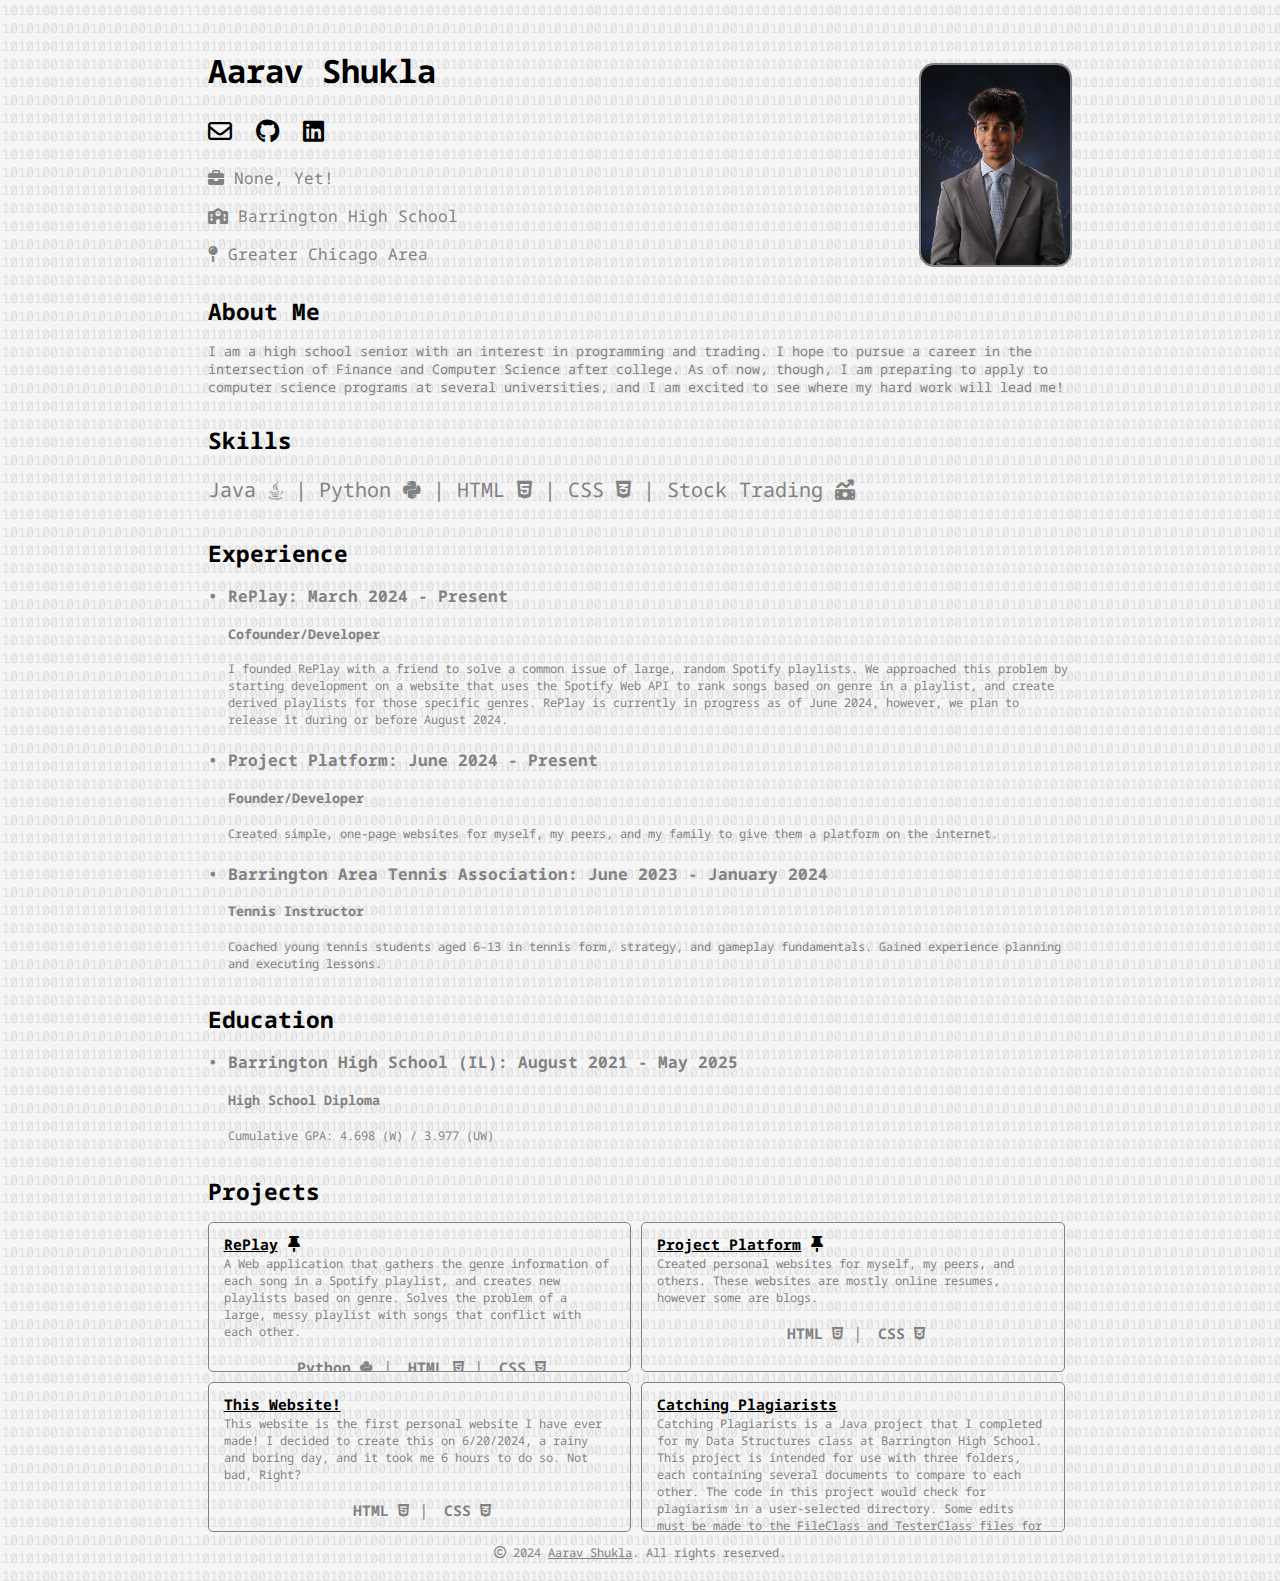
<file: AaravShukla/index.html>
<!DOCTYPE html>
<html lang="en">

<head>
    <meta charset="UTF-8">
    <meta name="viewport" content="width=device-width, initial-scale=1.0">
    <link rel="icon" href="sitelogo.png">
    <link rel="stylesheet" href="Aarav.css">
    <link rel="stylesheet" href="https://cdnjs.cloudflare.com/ajax/libs/font-awesome/6.5.2/css/all.min.css">
    <link rel="preconnect" href="https://fonts.googleapis.com">
    <link rel="preconnect" href="https://fonts.gstatic.com" crossorigin>
    <link href="https://fonts.googleapis.com/css2?family=Noto+Sans+Mono&display=swap" rel="stylesheet">
    <title>Aarav Shukla | Student</title>
</head>

<body>
    <div class="grid-container">
        <div class="empty-column"></div>
        <div class="container">

            <div class="header">
                <h1>Aarav Shukla</h1>
                <h2>
                    <a href="mailto:aarav_shukla@outlook.com"><i class="fa-regular fa-envelope"></i></a>
                    <a href="https://github.com/Aarav-Shukla"><i class="fa-brands fa-github"></i></a>
                    <a href="https://www.linkedin.com/in/aarav-shukla5307"><i class="fa-brands fa-linkedin"></i></a>
                </h2>
                <p><i class="fa-solid fa-briefcase"></i> None, Yet!</p>
                <p><i class="fa-solid fa-school"></i> Barrington High School</p>
                <p><i class="fa-solid fa-map-pin"></i> Greater Chicago Area</p>
                <img src="aarav.png" alt="Aarav Shukla">
            </div>

            <div class="about">
                <h1>About Me</h1>
                <p>
                    I am a high school senior with an interest in programming and trading. I hope to pursue a career in
                    the
                    intersection of Finance and Computer Science after college. As of now, though, I am preparing to
                    apply to computer science programs at several universities, and I am excited to see where my hard
                    work will lead me!
                </p>
            </div>

            <div class="skills">
                <h1>Skills</h1>
                <p>
                    <a href="https://www.java.com/en/">Java <i class="fa-brands fa-java"></i></a> |
                    <a href="https://www.python.org/">Python <i class="fa-brands fa-python"></i></a> |
                    <a href="https://www.learn-html.org/">HTML <i class="fa-brands fa-html5"></i></a> |
                    <a href="https://www.learn-html.org/">CSS <i class="fa-brands fa-css3-alt"></i></a> |
                    Stock Trading <i class="fa-solid fa-money-bill-trend-up"></i>
                </p>
            </div>

            <div class="experience">
                <h1>Experience</h1>
                <!-- RePlay -->
                <h3>• RePlay: March 2024 - Present</h3>
                <h4>Cofounder/Developer</h4>
                <p>
                    I founded RePlay with a friend to solve a common issue of large, random Spotify playlists.
                    We approached this problem by starting development on a website that uses the Spotify Web API
                    to rank songs based on genre in a playlist, and create derived playlists for those specific genres.
                    RePlay is currently in progress as of June 2024, however, we plan to release it during or before
                    August 2024.
                </p>
                <!-- Project Platform -->
                <h3>• Project Platform: June 2024 - Present</h3>
                <h4>Founder/Developer</h4>
                <p>
                    Created simple, one-page websites for myself, my peers, and my family to give them a platform on the
                    internet.
                </p>
                <!-- BATA -->
                <h3>• Barrington Area Tennis Association: June 2023 - January 2024</h3>
                <h4>Tennis Instructor</h4>
                <p>
                    Coached young tennis students aged 6-13 in tennis form, strategy, and gameplay fundamentals.
                    Gained experience planning and executing lessons.
                </p>
            </div>

            <div class="education">
                <h1>Education</h1>
                <!-- BHS -->
                <h3>• Barrington High School (IL): August 2021 - May 2025</h3>
                <h4>High School Diploma</h4>
                <p>Cumulative GPA: 4.698 (W) / 3.977 (UW)</p>
            </div>

            <div class="projects">
                <h1>Projects</h1>
                <div class="projects-grid">
                    <div class="temp">
                        <a href="https://www.linkedin.com/company/replay-fm/">RePlay</a> <i
                            class="fa-solid fa-thumbtack"></i>
                        <div class="txt">
                            A Web application that gathers the genre information of each song in a Spotify playlist, and
                            creates new playlists based on genre. Solves the problem of a large, messy playlist with
                            songs that conflict with each other.
                        </div>
                        <div class="x">
                            <p>
                                <a href="https://www.python.org/">Python <i class="fa-brands fa-python"></i></a> |
                                <a href="https://www.learn-html.org/">HTML <i class="fa-brands fa-html5"></i></a> |
                                <a href="https://www.learn-html.org/">CSS <i class="fa-brands fa-css3-alt"></i></a>
                            </p>
                        </div>
                    </div>

                    <div class="temp">
                        <a href="https://github.com/Aarav-Shukla/Project-Platform">Project Platform</a> <i
                            class="fa-solid fa-thumbtack"></i>
                        <div class="txt">
                            Created personal websites for myself, my peers, and others. These websites are mostly online
                            resumes, however some are blogs.
                        </div>
                        <div class="x">
                            <p>
                                <a href="https://www.learn-html.org/">HTML <i class="fa-brands fa-html5"></i></a> |
                                <a href="https://www.learn-html.org/">CSS <i class="fa-brands fa-css3-alt"></i></a>
                            </p>
                        </div>
                    </div>

                    <div class="temp">
                        <a href="https://github.com/Aarav-Shukla/aarav-shukla.github.io">This Website!</a>
                        <div class="txt">
                            This website is the first personal website I have ever made! I decided to create this on
                            6/20/2024, a rainy and boring day, and it took me 6 hours to do so. Not bad, Right?
                        </div>
                        <div class="x">
                            <p>
                                <a href="https://www.learn-html.org/">HTML <i class="fa-brands fa-html5"></i></a> |
                                <a href="https://www.learn-html.org/">CSS <i class="fa-brands fa-css3-alt"></i></a>
                            </p>
                        </div>
                    </div>

                    <div class="temp">
                        <a href="https://github.com/Aarav-Shukla/CatchingPlagiarists">Catching Plagiarists</a>
                        <div class="txt">
                            Catching Plagiarists is a Java project that I completed for my Data Structures class at
                            Barrington High School. This project is intended for use with three folders,
                            each containing several documents to compare to each other. The code in this project
                            would check for plagiarism in a user-selected directory. Some edits must be made to the
                            FileClass and TesterClass files for personal use.
                        </div>
                        <div class="x">
                            <p>
                                | <a href="https://www.java.com/en/">Java <i class="fa-brands fa-java"></i></a> |
                            </p>
                        </div>
                    </div>

                </div>
            </div>

            <div class="footer">
                <p><i class="fa-regular fa-copyright"></i> 2024 <a href="https://aarav-shukla.github.io/">Aarav
                        Shukla</a>. All rights reserved.</p>
            </div>

        </div>
        <div class="empty-column"></div>
    </div>

</body>

</html>
</file>
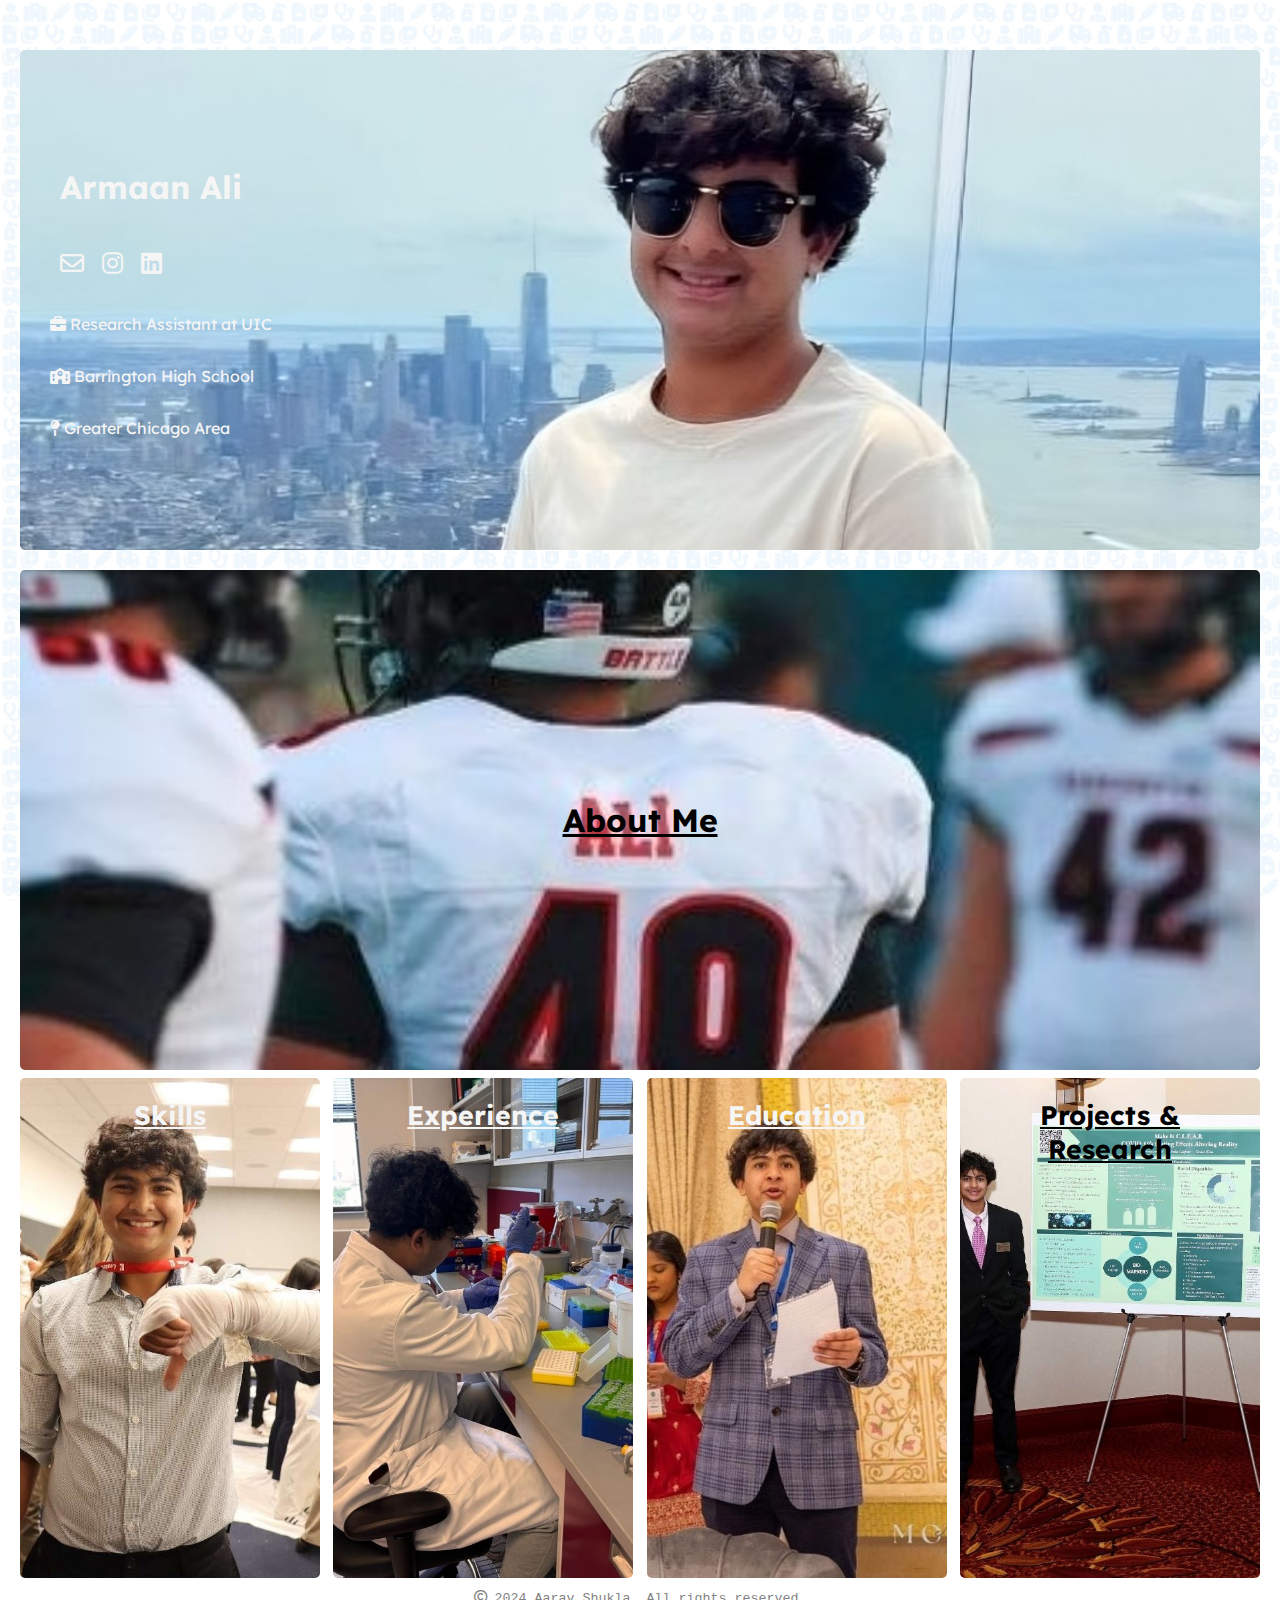
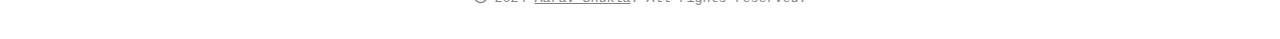
<file: ArmaanAli/index.html>
<!DOCTYPE html>
<html lang="en">
<head>
    <meta charset="UTF-8">
    <meta name="viewport" content="width=device-width, initial-scale=1.0">
    <link rel="icon" href="sitelogo.png">
    <link rel="stylesheet" href="Armaan.css">
    <link href="https://fonts.googleapis.com/css2?family=Lexend&display=swap" rel="stylesheet">
    <link href="https://cdnjs.cloudflare.com/ajax/libs/font-awesome/6.5.2/css/all.min.css" rel="stylesheet">
    <title>Armaan Ali | Student</title>
</head>
<body>
    <div class="grid-container">
        <div class="container">

            <div class="header">
                <h1><a href="index.html">Armaan Ali</a></h1>
                <h2>
                    <a href="mailto:armaanpcs64@gmail.com"><i class="fa-regular fa-envelope"></i></a>
                    <a href="https://www.instagram.com/armaanalit/"><i class="fa-brands fa-instagram"></i></a>
                    <a href="https://www.linkedin.com/in/armaanalit/"><i class="fa-brands fa-linkedin"></i></a>
                </h2>
                <p><i class="fa-solid fa-briefcase"></i> Research Assistant at UIC</p>
                <p><i class="fa-solid fa-school"></i> Barrington High School</p>
                <p><i class="fa-solid fa-map-pin"></i> Greater Chicago Area</p>
            </div>

            <div class="boxes">
                <div class="abtbox">
                        <a href="about.html "><h1>About Me</h1></a>
                </div>
                <div class="skibox">
                    <div class="y">
                        <a href="skills.html">Skills</a>
                    </div>
                </div>
                <div class="expbox">
                    <div class="y">
                        <a href="experience.html">Experience</a>
                    </div>
                </div>
                <div class="edubox">
                    <div class="y">
                        <a href="education.html">Education</a>
                    </div>
                </div>
                <div class="prjbox">
                    <div class="y">
                        <a href="projects.html">Projects & Research</a>
                    </div>
                </div>
            </div>

            <div class="footer">
                <p><i class="fa-regular fa-copyright"></i> 2024 <a href="https://aarav-shukla.github.io/">Aarav Shukla</a>. All rights reserved.</p>
            </div>

        </div>
    </div>
</body>
</html>
</file>
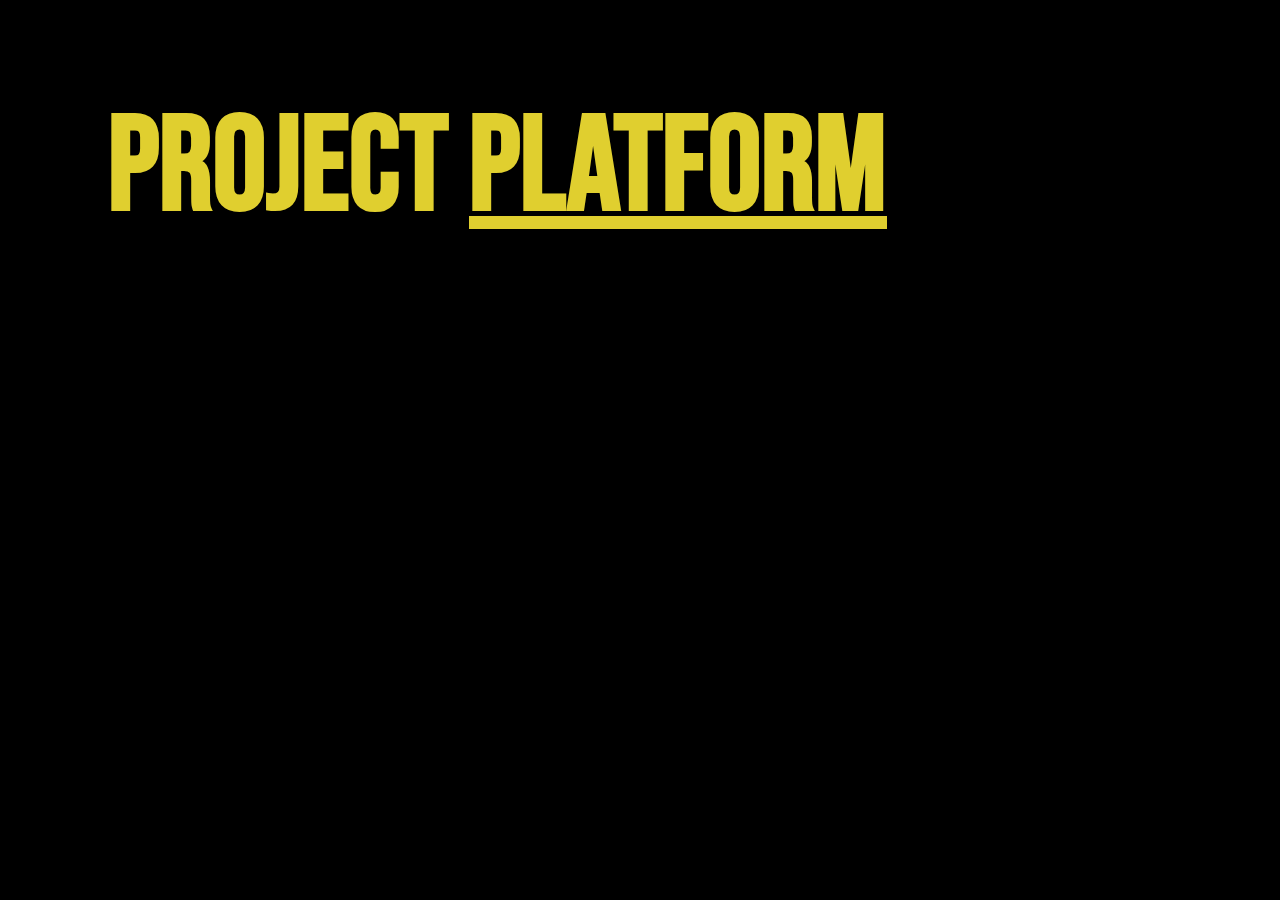
<file: ProjectPlatform/index.html>
<!DOCTYPE html>
<html lang="en">

<head>
    <meta charset="UTF-8">
    <meta name="viewport" content="width=device-width, initial-scale=1.0">
    <link rel="icon" href="sitelogo.jpeg">
    <link rel="stylesheet" href="index.css">
    <link rel="preconnect" href="https://fonts.googleapis.com">
    <link rel="preconnect" href="https://fonts.gstatic.com" crossorigin>
    <link href="https://fonts.googleapis.com/css2?family=Bebas+Neue&display=swap" rel="stylesheet">
    <title>Document</title>
</head>

<body>
    <h1>Project <span style="text-decoration: underline">Platform</span></h1>
</body>

</html>
</file>
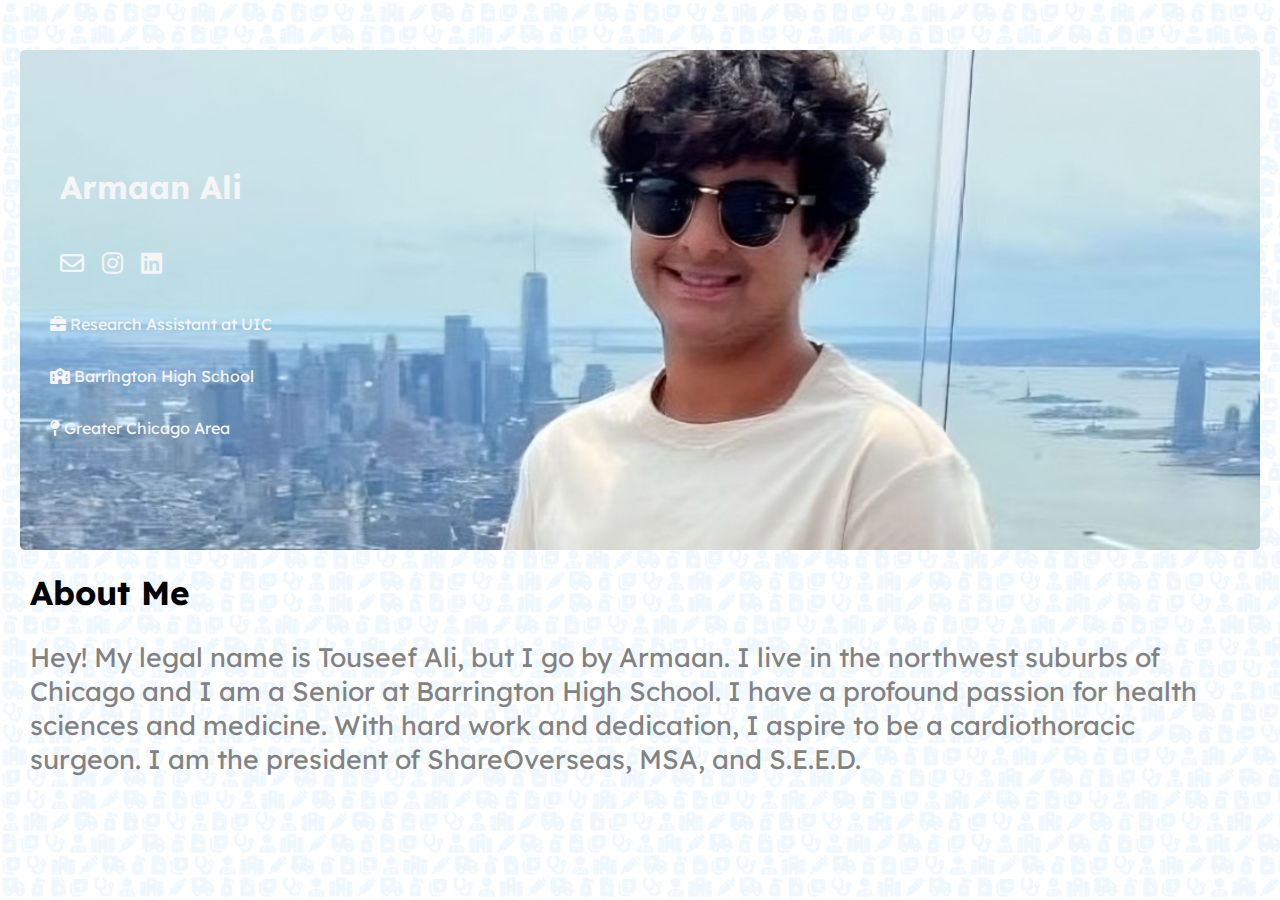
<file: ArmaanAli/about.html>
<!DOCTYPE html>
<html lang="en">

<head>
    <meta charset="UTF-8">
    <meta name="viewport" content="width=device-width, initial-scale=1.0">
    <link rel="icon" href="sitelogo.png">
    <link rel="stylesheet" href="Armaan.css">
    <link rel="preconnect" href="https://fonts.googleapis.com">
    <link rel="preconnect" href="https://fonts.gstatic.com" crossorigin>
    <link href="https://fonts.googleapis.com/css2?family=Lexend&display=swap" rel="stylesheet">
    <link rel="preconnect" href="https://fonts.googleapis.com">
    <link rel="preconnect" href="https://fonts.gstatic.com" crossorigin>
    <link href="https://fonts.googleapis.com/css2?family=Noto+Sans+Mono&display=swap" rel="stylesheet">
    <link rel="stylesheet" href="https://cdnjs.cloudflare.com/ajax/libs/font-awesome/6.5.2/css/all.min.css">
    <title>Armaan Ali | About</title>
</head>

<body>
    <div class="grid-container">
        <div class="empty-column"></div>
        <div class="container">

            <div class="header">
                <h1><a href="index.html">Armaan Ali</a></h1>
                <h2>
                    <a href="mailto:armaanpcs64@gmail.com"><i class="fa-regular fa-envelope"></i></a>
                    <a href="https://www.instagram.com/armaanalit/"><i class="fa-brands fa-instagram"></i></a>
                    <a href="https://www.linkedin.com/in/armaanalit/"><i class="fa-brands fa-linkedin"></i></a>
                </h2>
                <p><i class="fa-solid fa-briefcase"></i> Research Assistant at UIC</p>
                <p><i class="fa-solid fa-school"></i> Barrington High School</p>
                <p><i class="fa-solid fa-map-pin"></i> Greater Chicago Area</p>
            </div>

            <div class="about">
                <h1>About Me</h1>
                <p>
                    Hey! My legal name is Touseef Ali, but I go by Armaan. I live in the northwest suburbs of Chicago
                    and I am a Senior at Barrington High School. I have a profound passion for health sciences and
                    medicine. With hard work and dedication, I aspire to be a cardiothoracic surgeon. I am the president
                    of ShareOverseas, MSA, and S.E.E.D.
                </p>
            </div>

        </div>

        <div class="empty-column"></div>
    </div>
</body>

</html>
</file>
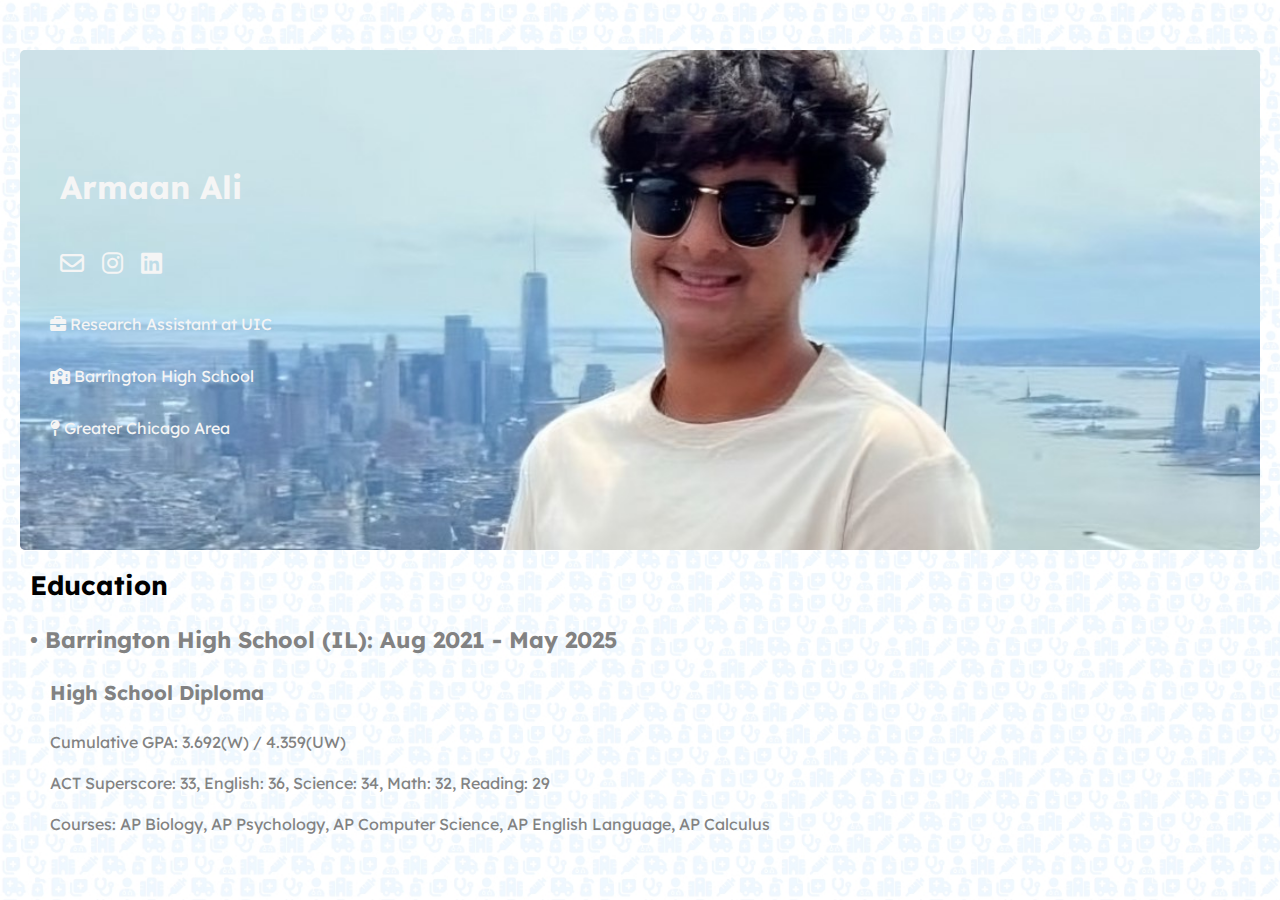
<file: ArmaanAli/education.html>
<!DOCTYPE html>
<html lang="en">

<head>
    <meta charset="UTF-8">
    <meta name="viewport" content="width=device-width, initial-scale=1.0">
    <link rel="icon" href="sitelogo.png">
    <link rel="stylesheet" href="Armaan.css">
    <link rel="preconnect" href="https://fonts.googleapis.com">
    <link rel="preconnect" href="https://fonts.gstatic.com" crossorigin>
    <link href="https://fonts.googleapis.com/css2?family=Lexend&display=swap" rel="stylesheet">
    <link rel="preconnect" href="https://fonts.googleapis.com">
    <link rel="preconnect" href="https://fonts.gstatic.com" crossorigin>
    <link href="https://fonts.googleapis.com/css2?family=Noto+Sans+Mono&display=swap" rel="stylesheet">
    <link rel="stylesheet" href="https://cdnjs.cloudflare.com/ajax/libs/font-awesome/6.5.2/css/all.min.css">
    <title>Armaan Ali | Education</title>
</head>

<body>
    <div class="grid-container">
        <div class="empty-column"></div>
        <div class="container">
            <div class="header">
                <h1><a href="index.html">Armaan Ali</a></h1>
                <h2>
                    <a href="mailto:armaanpcs64@gmail.com"><i class="fa-regular fa-envelope"></i></a>
                    <a href="https://www.instagram.com/armaanalit/"><i class="fa-brands fa-instagram"></i></a>
                    <a href="https://www.linkedin.com/in/armaanalit/"><i class="fa-brands fa-linkedin"></i></a>
                </h2>
                <p><i class="fa-solid fa-briefcase"></i> Research Assistant at UIC</p>
                <p><i class="fa-solid fa-school"></i> Barrington High School</p>
                <p><i class="fa-solid fa-map-pin"></i> Greater Chicago Area</p>
            </div>

            <div class="education">
                <h1>Education</h1>
                <!-- BHS -->
                <h3>• Barrington High School (IL): Aug 2021 - May 2025</h3>
                <h4>High School Diploma</h4>
                <p>Cumulative GPA: 3.692(W) / 4.359(UW)</p>
                <p>ACT Superscore: 33, English: 36, Science: 34, Math: 32, Reading: 29</p>
                <p>Courses: AP Biology, AP Psychology, AP Computer Science, AP English Language, AP Calculus</p>
            </div>
            
        </div>
        <div class="empty-column"></div>
    </div>
</body>

</html>
</file>
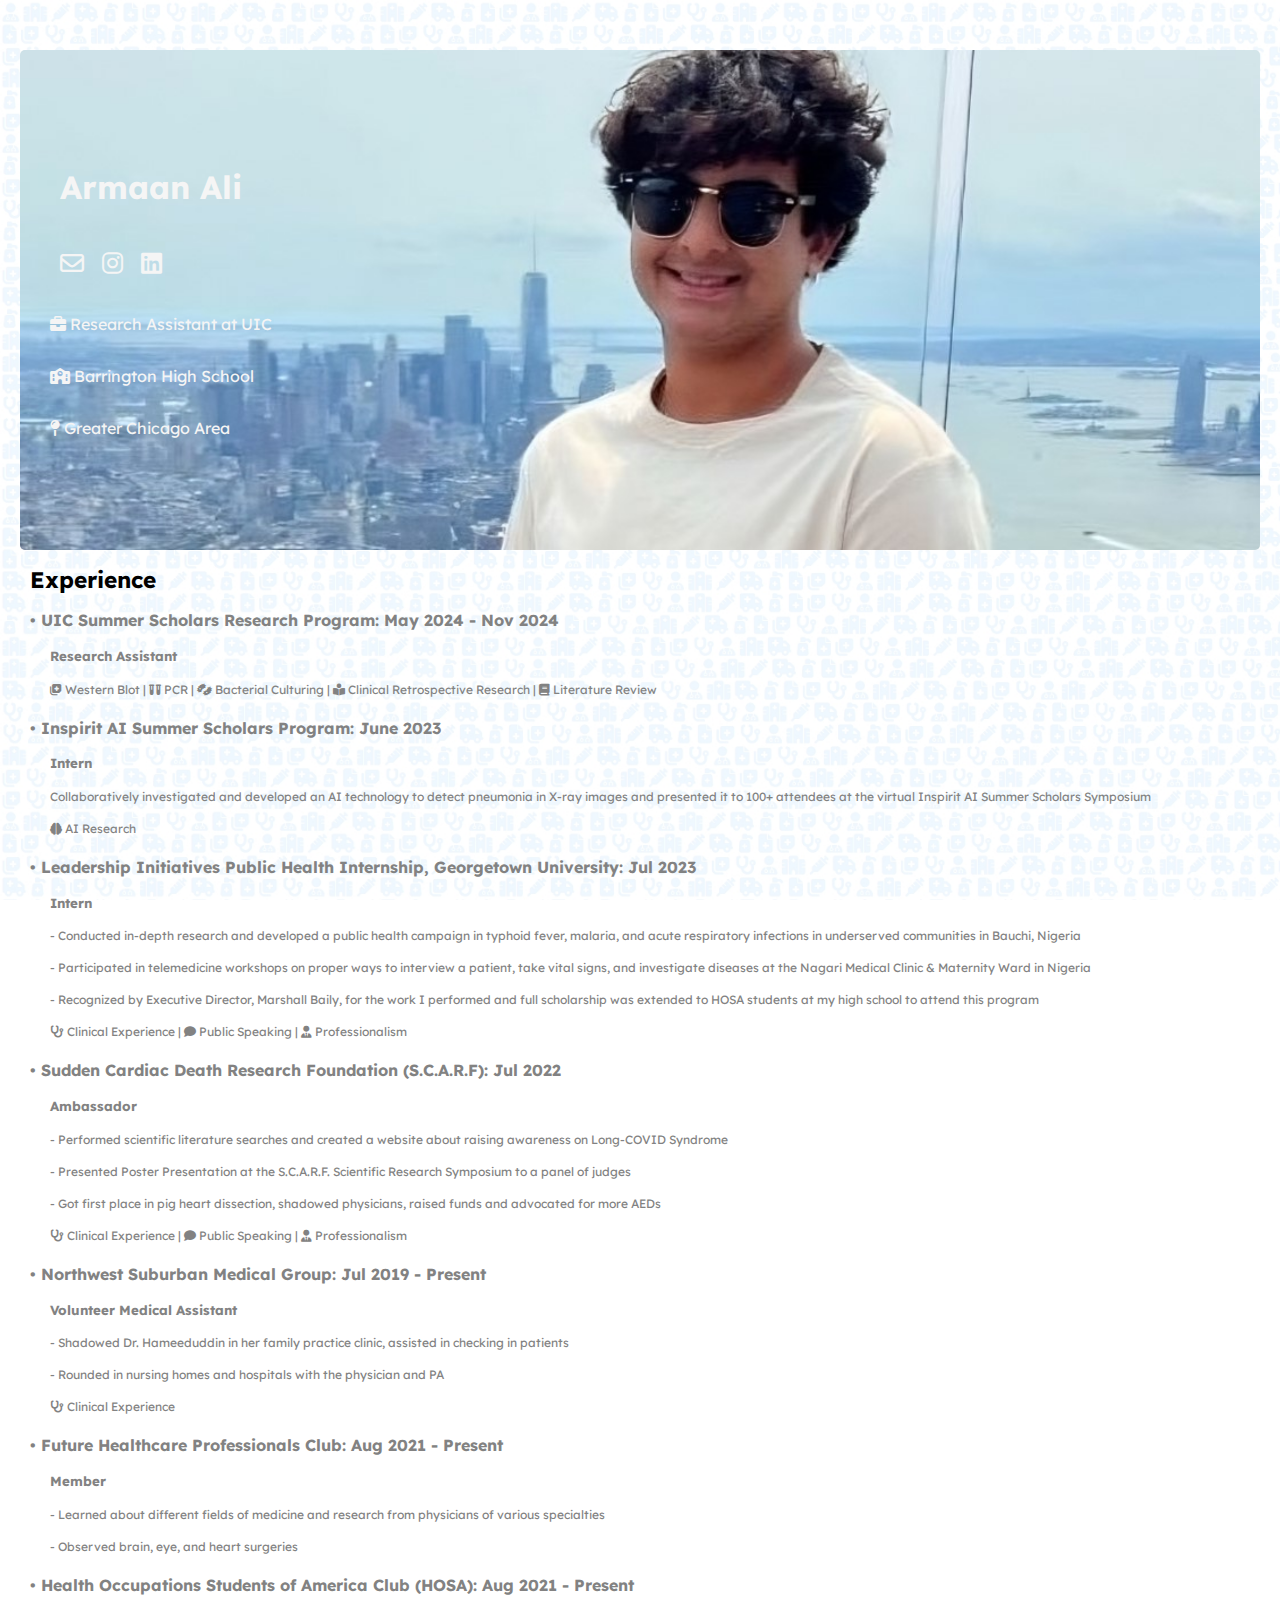
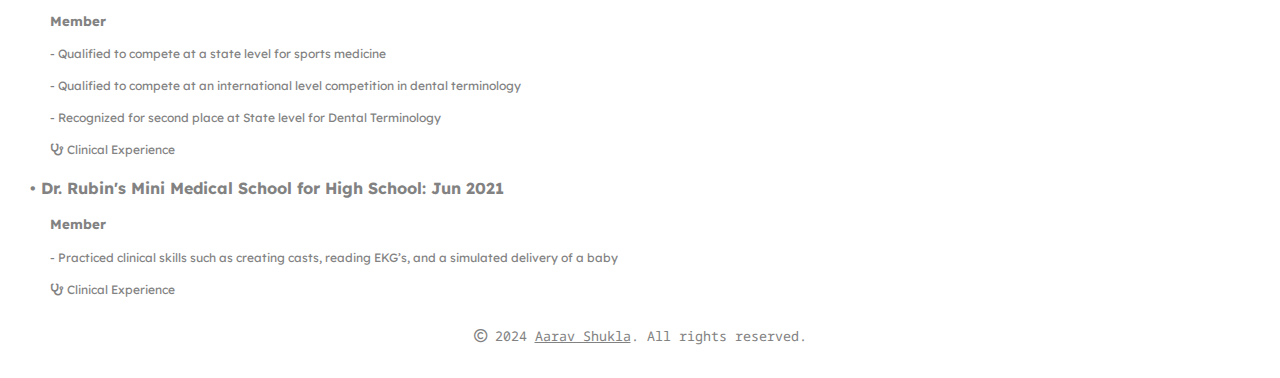
<file: ArmaanAli/experience.html>
<!DOCTYPE html>
<html lang="en">

<head>
    <meta charset="UTF-8">
    <meta name="viewport" content="width=device-width, initial-scale=1.0">
    <link rel="icon" href="sitelogo.png">
    <link rel="stylesheet" href="Armaan.css">
    <link rel="preconnect" href="https://fonts.googleapis.com">
    <link rel="preconnect" href="https://fonts.gstatic.com" crossorigin>
    <link href="https://fonts.googleapis.com/css2?family=Lexend&display=swap" rel="stylesheet">
    <link rel="preconnect" href="https://fonts.googleapis.com">
    <link rel="preconnect" href="https://fonts.gstatic.com" crossorigin>
    <link href="https://fonts.googleapis.com/css2?family=Noto+Sans+Mono&display=swap" rel="stylesheet">
    <link rel="stylesheet" href="https://cdnjs.cloudflare.com/ajax/libs/font-awesome/6.5.2/css/all.min.css">
    <title>Armaan Ali | Experience</title>
</head>

<body>
    <div class="grid-container">
        <div class="empty-column"></div>
        <div class="container">

            <div class="header">
                <h1><a href="index.html">Armaan Ali</a></h1>
                <h2>
                    <a href="mailto:armaanpcs64@gmail.com"><i class="fa-regular fa-envelope"></i></a>
                    <a href="https://www.instagram.com/armaanalit/"><i class="fa-brands fa-instagram"></i></a>
                    <a href="https://www.linkedin.com/in/armaanalit/"><i class="fa-brands fa-linkedin"></i></a>
                </h2>
                <p><i class="fa-solid fa-briefcase"></i> Research Assistant at UIC</p>
                <p><i class="fa-solid fa-school"></i> Barrington High School</p>
                <p><i class="fa-solid fa-map-pin"></i> Greater Chicago Area</p>
            </div>

            <div class="experience">
                <h1>Experience</h1>

                <h3>• UIC Summer Scholars Research Program: May 2024 - Nov 2024</h3>
                <h4>Research Assistant</h4>
                <p>
                    <i class="fa-solid fa-notes-medical"></i> Western Blot |
                    <i class="fa-solid fa-vials"></i> PCR |
                    <i class="fa-solid fa-bacteria"></i> Bacterial Culturing |
                    <i class="fa-solid fa-book-open-reader"></i> Clinical Retrospective Research |
                    <i class="fa-solid fa-book"></i> Literature Review
                </p>

                <h3>• Inspirit AI Summer Scholars Program: June 2023</h3>
                <h4>Intern</h4>
                <p>
                    Collaboratively investigated and developed an AI technology to detect pneumonia in X-ray images and
                    presented
                    it to 100+ attendees at the virtual Inspirit AI Summer Scholars Symposium
                </p>
                <p>
                    <i class="fa-solid fa-brain"></i> AI Research
                </p>

                <h3>• Leadership Initiatives Public Health Internship, Georgetown University: Jul 2023</h3>
                <h4>Intern</h4>
                <p>
                    - Conducted in-depth research and developed a public health campaign in typhoid fever, malaria, and
                    acute
                    respiratory infections in underserved communities in Bauchi, Nigeria
                </p>
                <p>
                    - Participated in telemedicine workshops on proper ways to interview a patient, take vital signs,
                    and
                    investigate
                    diseases at the Nagari Medical Clinic & Maternity Ward in Nigeria
                </p>
                <p>
                    - Recognized by Executive Director, Marshall Baily, for the work I performed and full scholarship
                    was extended to
                    HOSA students at my high school to attend this program
                </p>
                <p>
                    <i class="fa-solid fa-stethoscope"></i> Clinical Experience |
                    <i class="fa-solid fa-comment"></i> Public Speaking |
                    <i class="fa-solid fa-user-tie"></i> Professionalism
                </p>

                <h3>• Sudden Cardiac Death Research Foundation (S.C.A.R.F): Jul 2022</h3>
                <h4>Ambassador</h4>
                <p>
                    - Performed scientific literature searches and created a website about raising awareness on
                    Long-COVID Syndrome
                </p>
                <p>
                    - Presented Poster Presentation at the S.C.A.R.F. Scientific Research Symposium to a panel of judges
                </p>
                <p>
                    - Got first place in pig heart dissection, shadowed physicians, raised funds and advocated for more
                    AEDs
                </p>
                <p>
                    <i class="fa-solid fa-stethoscope"></i> Clinical Experience |
                    <i class="fa-solid fa-comment"></i> Public Speaking |
                    <i class="fa-solid fa-user-tie"></i> Professionalism
                </p>

                <h3>• Northwest Suburban Medical Group: Jul 2019 - Present</h3>
                <h4>Volunteer Medical Assistant</h4>
                <p>
                    - Shadowed Dr. Hameeduddin in her family practice clinic, assisted in checking in patients
                </p>
                <p>
                    - Rounded in nursing homes and hospitals with the physician and PA
                </p>
                <p>
                    <i class="fa-solid fa-stethoscope"></i> Clinical Experience
                </p>

                <h3>• Future Healthcare Professionals Club: Aug 2021 - Present</h3>
                <h4>Member</h4>
                <p>
                    - Learned about different fields of medicine and research from physicians of various specialties
                </p>
                <p>
                    - Observed brain, eye, and heart surgeries
                </p>

                <h3>• Health Occupations Students of America Club (HOSA): Aug 2021 - Present</h3>
                <h4>Member</h4>
                <p>
                    - Qualified to compete at a state level for sports medicine
                </p>
                <p>
                    - Qualified to compete at an international level competition in dental terminology
                </p>
                <p>
                    - Recognized for second place at State level for Dental Terminology
                </p>
                <p>
                    <i class="fa-solid fa-stethoscope"></i> Clinical Experience
                </p>

                <h3>• Dr. Rubin's Mini Medical School for High School: Jun 2021</h3>
                <h4>Member</h4>
                <p>
                    - Practiced clinical skills such as creating casts, reading EKG’s, and a simulated delivery of a
                    baby
                </p>
                <p>
                    <i class="fa-solid fa-stethoscope"></i> Clinical Experience
                </p>
            </div>

            <div class="footer">
                <p><i class="fa-regular fa-copyright"></i> 2024 <a href="https://aarav-shukla.github.io/">Aarav
                        Shukla</a>. All rights reserved.</p>
            </div>

        </div>

        <div class="empty-column"></div>
    </div>
</body>

</html>
</file>
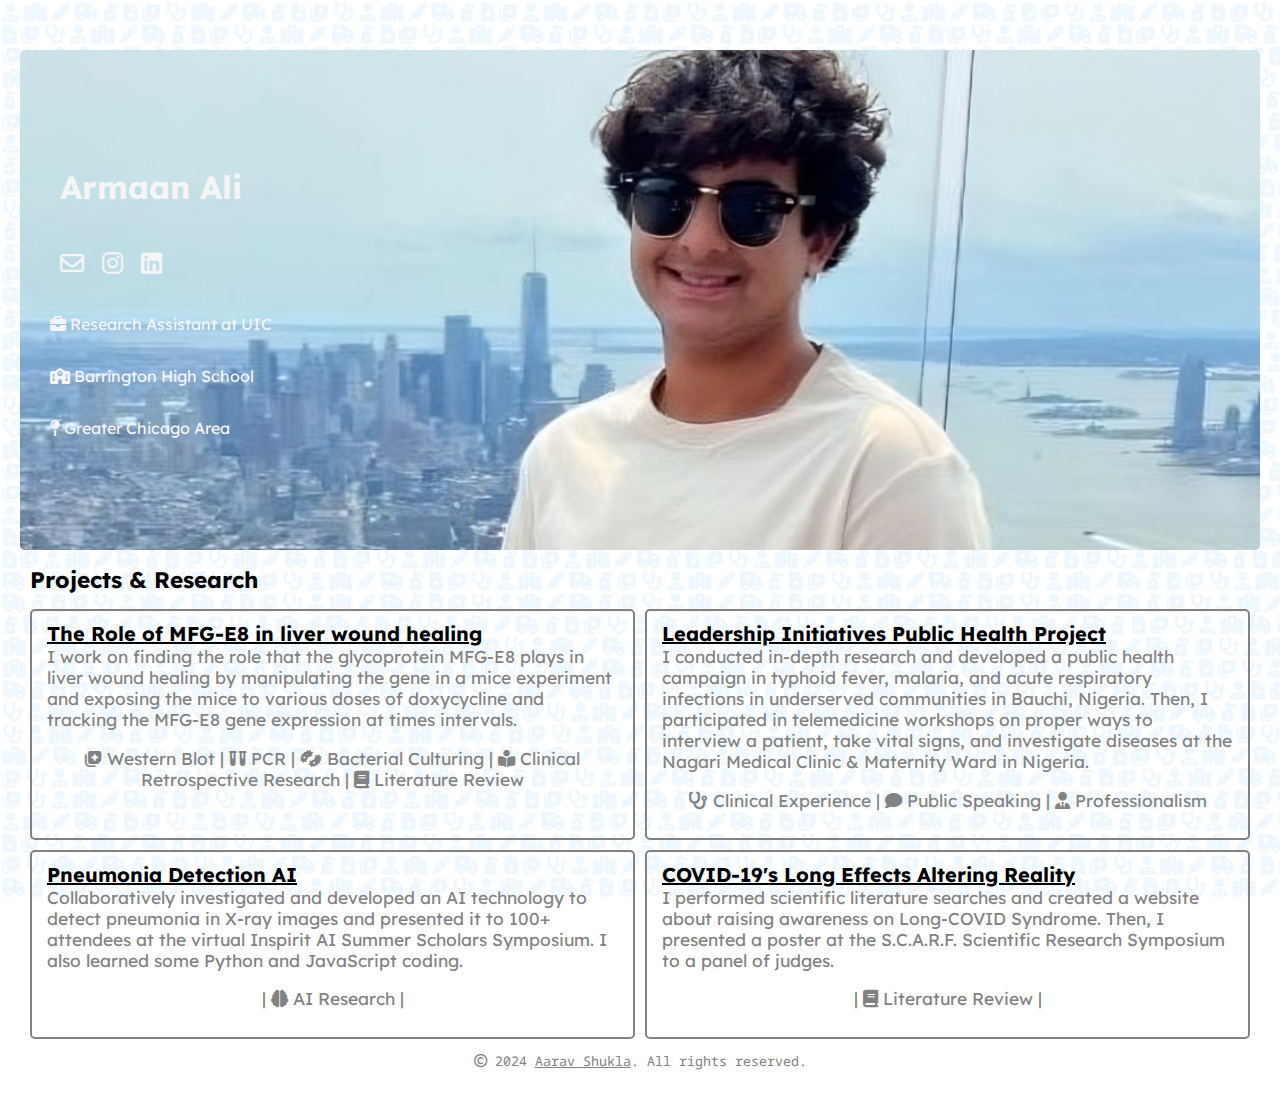
<file: ArmaanAli/projects.html>
<!DOCTYPE html>
<html lang="en">

<head>
    <meta charset="UTF-8">
    <meta name="viewport" content="width=device-width, initial-scale=1.0">
    <link rel="icon" href="sitelogo.png">
    <link rel="stylesheet" href="Armaan.css">
    <link rel="preconnect" href="https://fonts.googleapis.com">
    <link rel="preconnect" href="https://fonts.gstatic.com" crossorigin>
    <link href="https://fonts.googleapis.com/css2?family=Lexend&display=swap" rel="stylesheet">
    <link rel="preconnect" href="https://fonts.googleapis.com">
    <link rel="preconnect" href="https://fonts.gstatic.com" crossorigin>
    <link href="https://fonts.googleapis.com/css2?family=Noto+Sans+Mono&display=swap" rel="stylesheet">
    <link rel="stylesheet" href="https://cdnjs.cloudflare.com/ajax/libs/font-awesome/6.5.2/css/all.min.css">
    <title>Armaan Ali | Projects</title>
</head>

<body>
    <div class="grid-container">
        <div class="empty-column"></div>
        <div class="container">

            <div class="header">
                <h1><a href="index.html">Armaan Ali</a></h1>
                <h2>
                    <a href="mailto:armaanpcs64@gmail.com"><i class="fa-regular fa-envelope"></i></a>
                    <a href="https://www.instagram.com/armaanalit/"><i class="fa-brands fa-instagram"></i></a>
                    <a href="https://www.linkedin.com/in/armaanalit/"><i class="fa-brands fa-linkedin"></i></a>
                </h2>
                <p><i class="fa-solid fa-briefcase"></i> Research Assistant at UIC</p>
                <p><i class="fa-solid fa-school"></i> Barrington High School</p>
                <p><i class="fa-solid fa-map-pin"></i> Greater Chicago Area</p>
            </div>

            <div class="projects">
                <h1>Projects & Research</h1>
                <div class="projects-grid">
                    
                    <div class="temp">
                        <a href="#">The Role of MFG-E8 in liver wound healing</a>
                        <div class="txt">
                            I work on finding the role that the glycoprotein MFG-E8 plays in liver wound healing by
                            manipulating the gene in a mice experiment and exposing the mice to various doses of
                            doxycycline and tracking the MFG-E8 gene expression at times intervals.
                        </div>
                        <div class="x">
                            <p>
                                <i class="fa-solid fa-notes-medical"></i> Western Blot |
                                <i class="fa-solid fa-vials"></i> PCR |
                                <i class="fa-solid fa-bacteria"></i> Bacterial Culturing |
                                <i class="fa-solid fa-book-open-reader"></i> Clinical Retrospective Research |
                                <i class="fa-solid fa-book"></i> Literature Review
                            </p>
                        </div>
                    </div>

                    <div class="temp">
                        <a href="https://lichangesummer.org/2023/medtali/">Leadership Initiatives Public Health
                            Project</a>
                        <div class="txt">
                            I conducted in-depth research and developed a public health campaign in typhoid fever,
                            malaria, and acute
                            respiratory infections in underserved communities in Bauchi, Nigeria. Then, I participated
                            in telemedicine workshops on proper ways to interview a patient, take vital signs, and
                            investigate
                            diseases at the Nagari Medical Clinic & Maternity Ward in Nigeria.
                        </div>
                        <div class="x">
                            <p>
                                <i class="fa-solid fa-stethoscope"></i> Clinical Experience |
                    <i class="fa-solid fa-comment"></i> Public Speaking |
                    <i class="fa-solid fa-user-tie"></i> Professionalism
                            </p>
                        </div>
                    </div>

                    <div class="temp">
                        <a
                            href="https://docs.google.com/presentation/d/1wIpwGhUvGQPWA5UynWDxo4PgruG_0Sk90LTEmDT4cHI/mobilepresent?slide=id.p">Pneumonia
                            Detection AI</a>
                        <div class="txt">
                            Collaboratively investigated and developed an AI technology to detect pneumonia in X-ray
                            images and presented
                            it to 100+ attendees at the virtual Inspirit AI Summer Scholars Symposium. I also learned
                            some Python and JavaScript coding.
                        </div>
                        <div class="x">
                            <p>
                                | <i class="fa-solid fa-brain"></i> AI Research |
                            </p>
                        </div>
                    </div>

                    <div class="temp">
                        <a href="https://www.scarfnow.org/2022symposium/make-it-clear">COVID-19's Long Effects Altering
                            Reality</a>
                        <div class="txt">
                            I performed scientific literature searches and created a website about raising awareness on
                            Long-COVID Syndrome. Then, I presented a poster at the S.C.A.R.F. Scientific Research
                            Symposium to a panel of judges.
                        </div>
                        <div class="x">
                            <p>
                                | <i class="fa-solid fa-book"></i> Literature Review |
                            </p>
                        </div>
                    </div>

                </div>
            </div>

            <div class="footer">
                <p><i class="fa-regular fa-copyright"></i> 2024 <a href="https://aarav-shukla.github.io/">Aarav
                        Shukla</a>. All rights reserved.</p>
            </div>

        </div>

        <div class="empty-column"></div>
    </div>
</body>

</html>
</file>
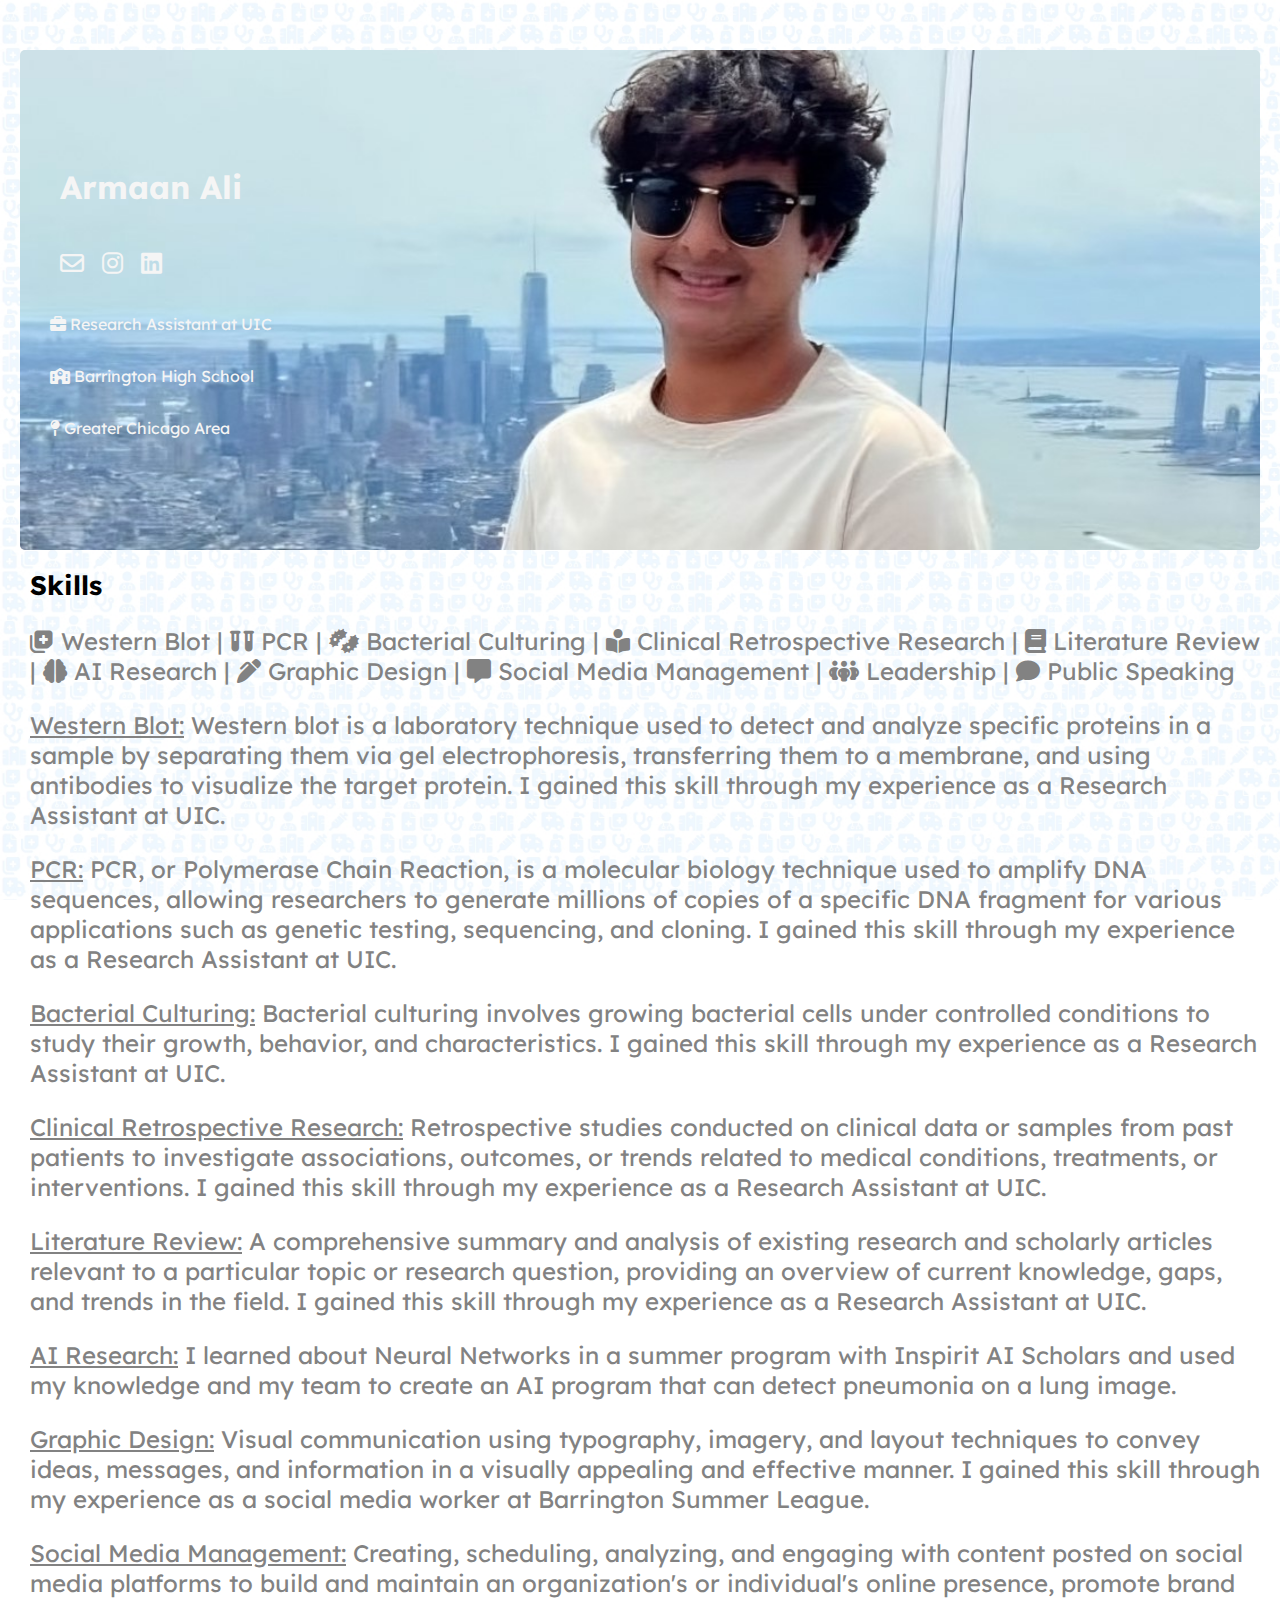
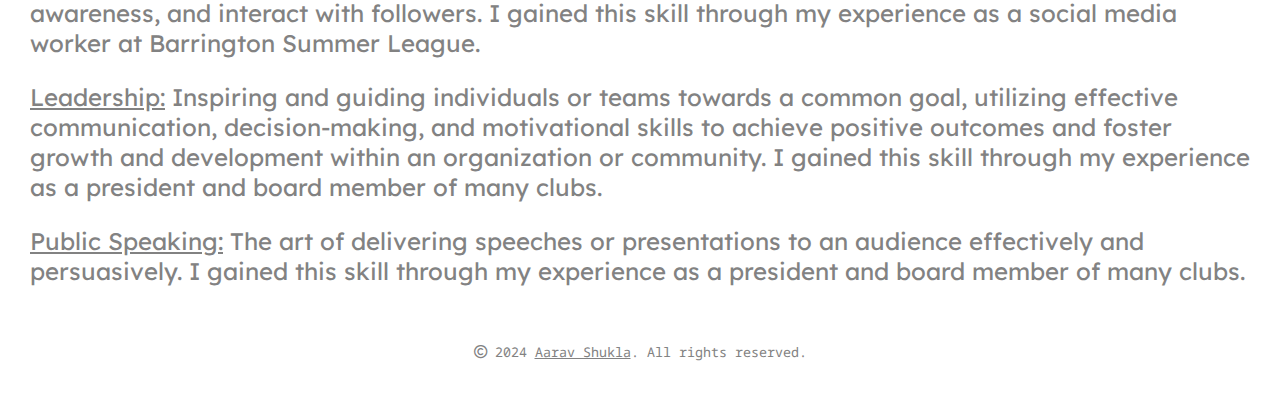
<file: ArmaanAli/skills.html>
<!DOCTYPE html>
<html lang="en">

<head>
    <meta charset="UTF-8">
    <meta name="viewport" content="width=device-width, initial-scale=1.0">
    <link rel="icon" href="sitelogo.png">
    <link rel="stylesheet" href="Armaan.css">
    <link rel="preconnect" href="https://fonts.googleapis.com">
    <link rel="preconnect" href="https://fonts.gstatic.com" crossorigin>
    <link href="https://fonts.googleapis.com/css2?family=Lexend&display=swap" rel="stylesheet">
    <link rel="preconnect" href="https://fonts.googleapis.com">
    <link rel="preconnect" href="https://fonts.gstatic.com" crossorigin>
    <link href="https://fonts.googleapis.com/css2?family=Noto+Sans+Mono&display=swap" rel="stylesheet">
    <link rel="stylesheet" href="https://cdnjs.cloudflare.com/ajax/libs/font-awesome/6.5.2/css/all.min.css">
    <title>Armaan Ali | Skills</title>
</head>

<body>
    <div class="grid-container">
        <div class="empty-column"></div>
        <div class="container">

            <div class="header">
                <h1><a href="index.html">Armaan Ali</a></h1>
                <h2>
                    <a href="mailto:armaanpcs64@gmail.com"><i class="fa-regular fa-envelope"></i></a>
                    <a href="https://www.instagram.com/armaanalit/"><i class="fa-brands fa-instagram"></i></a>
                    <a href="https://www.linkedin.com/in/armaanalit/"><i class="fa-brands fa-linkedin"></i></a>
                </h2>
                <p><i class="fa-solid fa-briefcase"></i> Research Assistant at UIC</p>
                <p><i class="fa-solid fa-school"></i> Barrington High School</p>
                <p><i class="fa-solid fa-map-pin"></i> Greater Chicago Area</p>
            </div>

            <div class="skills">
                <h1>Skills</h1>
                <p>
                    <i class="fa-solid fa-notes-medical"></i> Western Blot |
                    <i class="fa-solid fa-vials"></i> PCR |
                    <i class="fa-solid fa-bacteria"></i> Bacterial Culturing |
                    <i class="fa-solid fa-book-open-reader"></i> Clinical Retrospective Research |
                    <i class="fa-solid fa-book"></i> Literature Review |
                    <i class="fa-solid fa-brain"></i> AI Research |
                    <i class="fa-solid fa-pen-clip"></i> Graphic Design |
                    <i class="fa-solid fa-message"></i> Social Media Management |
                    <i class="fa-solid fa-people-group"></i> Leadership |
                    <i class="fa-solid fa-comment"></i> Public Speaking
                </p>
                <p>
                    <u>Western Blot:</u> Western blot is a laboratory technique used to detect and analyze specific proteins in
                    a sample by separating them via gel electrophoresis, transferring them to a membrane, and using
                    antibodies to visualize the target protein. I gained this skill through my experience as a Research
                    Assistant at UIC.
                </p>
                <p>
                    <u>PCR:</u> PCR, or Polymerase Chain Reaction, is a molecular biology technique used to amplify DNA
                    sequences, allowing researchers to generate millions of copies of a specific DNA fragment for
                    various applications such as genetic testing, sequencing, and cloning. I gained this skill through
                    my experience as a Research Assistant at UIC.
                </p>
                <p>
                    <u>Bacterial Culturing:</u> Bacterial culturing involves growing bacterial cells under controlled
                    conditions to study their growth, behavior, and characteristics. I gained this skill through
                    my experience as a Research Assistant at UIC.
                </p>
                <p>
                    <u>Clinical Retrospective Research:</u> Retrospective studies conducted on clinical data or samples from
                    past patients to investigate associations, outcomes, or trends related to medical conditions,
                    treatments, or interventions. I gained this skill through
                    my experience as a Research Assistant at UIC.
                </p>
                <p>
                    <u>Literature Review:</u> A comprehensive summary and analysis of existing research and scholarly articles
                    relevant to a particular topic or research question, providing an overview of current knowledge,
                    gaps, and trends in the field. I gained this skill through
                    my experience as a Research Assistant at UIC.
                </p>
                <p>
                    <u>AI Research:</u> I learned about Neural Networks in a summer program with Inspirit AI Scholars and used
                    my knowledge and my team to create an AI program that can detect pneumonia on a lung image.
                </p>
                <p>
                    <u>Graphic Design:</u> Visual communication using typography, imagery, and layout techniques to convey
                    ideas, messages, and information in a visually appealing and effective manner. I gained this skill
                    through
                    my experience as a social media worker at Barrington Summer League.
                </p>
                <p>
                    <u>Social Media Management:</u> Creating, scheduling, analyzing, and engaging with content posted on social
                    media platforms to build and maintain an organization's or individual's online presence, promote
                    brand awareness, and interact with followers. I gained this skill
                    through
                    my experience as a social media worker at Barrington Summer League.
                </p>
                <p>
                    <u>Leadership:</u> Inspiring and guiding individuals or teams towards a common goal, utilizing effective
                    communication, decision-making, and motivational skills to achieve positive outcomes and foster
                    growth and development within an organization or community. I gained this skill
                    through
                    my experience as a president and board member of many clubs.
                </p>
                <p>
                    <u>Public Speaking:</u> The art of delivering speeches or presentations to an audience effectively and
                    persuasively. I gained this skill
                    through
                    my experience as a president and board member of many clubs.
                </p>
            </div>

            <div class="extfooter">
                <p><i class="fa-regular fa-copyright"></i> 2024 <a href="https://aarav-shukla.github.io/">Aarav
                        Shukla</a>. All rights reserved.</p>
            </div>

        </div>

        <div class="empty-column"></div>
    </div>
</body>

</html>
</file>
<file: AaravShukla/Aarav.css>
/*FONT*/
.noto-sans-mono {
    font-family: "Noto Sans Mono", monospace;
    font-optical-sizing: auto;
    font-weight: 400;
    font-style: normal;
}

/*GRID & BACKGROUND*/
body {
    background-image: url(bgimage.jpeg);
    background-repeat: no-repeat;
    display: grid;
    place-items: center;
    font-family: Noto Sans Mono;
}

.grid-container {
    display: grid;
    grid-template-columns: 15% 70% 15%;
    width: 100%;
}

.container {
    display: flex;
    flex-direction: column;
}

@media screen and (max-width: 768px) {
    .grid-container {
        grid-template-columns: 10% 80% 10%;
    }
}

@media screen and (max-width: 480px) {
    .grid-container {
        grid-template-columns: 5% 90% 5%;
    }
}

@media screen and (max-width: 350px) {
    .grid-container {
        grid-template-columns: 3% 94% 3%;
    }
}

/*HEADER*/
.header h1 {
    padding-left: 10px;
}

.header a {
    text-decoration: none;
    color: black;
    padding-left: 10px;
}

.header p {
    padding-left: 10px;
    color: rgb(130, 130, 130);
}

.header {
    position: relative;
    padding-top: 20px;
    text-align: right;
}

.header img {
    position: absolute;
    top: 55px;
    right: 10px;
    height: 200px;
    border-radius: 15px;
    border: 2px solid rgb(130, 130, 130);
}

.header h1,
.header h2,
.header p {
    text-align: left;
    cursor: default;
}

@media screen and (max-width: 768px) {
    .header h1 {
        font-size: 24px;
    }

    .header p {
        font-size: 12px;
    }

    .header img {
        height: 160px;
    }
}

@media screen and (max-width: 480px) {
    .header h1 {
        font-size: 22px;
    }

    .header p {
        font-size: 10px;
    }

    .header img {
        height: 140px;
    }
}

@media screen and (max-width: 375px) {
    .header h1 {
        font-size: 20px;
    }

    .header p {
        font-size: 9px;
    }

    .header img {
        height: 130px;
    }
}

/*ABOUT*/
.about h1 {
    font-size: 17pt;
    padding-left: 10px;
    cursor: default;
}

.about p {
    font-size: 10pt;
    color: rgb(130, 130, 130);
    padding-left: 10px;
    padding-right: 10px;
    cursor: default;
}

/*SKILLS*/
.skills h1 {
    font-size: 17pt;
    padding-left: 10px;
    cursor: default;
}

.skills p {
    cursor: default;
    padding-left: 10px;
}

.skills p,
.skills a {
    text-decoration: none;
    font-size: 15pt;
    color: rgb(130, 130, 130);
}

/*EXPERIENCE*/
.experience h1 {
    font-size: 17pt;
    padding-left: 10px;
    cursor: default;
}

.experience h3 {
    color: rgb(130, 130, 130);
    font-size: 12pt;
    padding-left: 10px;
    cursor: default;
}

.experience h4 {
    color: rgb(130, 130, 130);
    font-size: 10pt;
    padding-left: 30px;
    cursor: default;
}

.experience p {
    color: rgb(130, 130, 130);
    font-size: 9pt;
    padding-left: 30px;
    padding-bottom: 5px;
    padding-right: 10px;
    cursor: default;
}

/*EDUCATION*/
.education h1 {
    font-size: 17pt;
    padding-left: 10px;
    cursor: default;
}

.education h3 {
    color: rgb(130, 130, 130);
    font-size: 12pt;
    padding-left: 10px;
    cursor: default;
}

.education h4 {
    color: rgb(130, 130, 130);
    font-size: 10pt;
    padding-left: 30px;
    cursor: default;
}

.education p {
    color: rgb(130, 130, 130);
    font-size: 9pt;
    padding-left: 30px;
    padding-bottom: 5px;
    padding-right: 10px;
    cursor: default;
}

/*PROJECTS*/
.projects-grid {
    display: grid;
    grid-template-columns: 49% 49%;
    gap: 10px;
    padding-left: 10px;
    padding-right: 10px;
}

.projects h1 {
    font-size: 17pt;
    padding-left: 10px;
    cursor: default;
}

.temp {
    margin: 0 auto;
    border: 1px solid rgb(130, 130, 130);
    border-radius: 5px;
    padding: 10px;
    box-sizing: border-box;
    max-height: 150px;
    overflow-y: auto;
}

.temp::-webkit-scrollbar {
    width: 0px;
}

.temp a {
    font-weight: bold;
    font-size: 11pt;
    color: black;
    padding-left: 5px;
}

.txt {
    color: rgb(130, 130, 130);
    font-size: 9pt;
    padding-left: 5px;
    padding-right: 5px;
    cursor: default;
}

.x {
    text-align: center;
}

.x a {
    text-decoration: none;
    color: rgb(130, 130, 130);
}

.x p {
    cursor: default;
    color: rgb(130, 130, 130);
}

@media screen and (max-width: 768px) {
    .projects-grid {
        grid-template-columns: 100%;
        /* Stack items in one column */
    }
}

/*FOOTER*/
.footer p {
    font-size: 9pt;
    text-align: center;
    color: rgb(130, 130, 130);
}

.footer a {
    color: rgb(130, 130, 130);
}
</file>
<file: ProjectPlatform/index.css>
/*FONT*/
.bebas-neue-regular {
    font-family: "Bebas Neue", sans-serif;
    font-weight: 400;
    font-style: normal;
}

/*BODY*/
body {
    background-color: black;
}

/*TEXT*/
h1,
u {
    font-family: Bebas Neue;
    color: rgb(224, 207, 47);
    font-size: 100pt;
    margin-left: 100px;
}
</file>
<file: ArmaanAli/Armaan.css>
/* Universal box-sizing reset */
* {
    box-sizing: border-box;
}

/* Font families */
.lexend {
    font-family: "Lexend", sans-serif;
    font-optical-sizing: auto;
    font-weight: 400;
    font-style: normal;
}

.noto-sans-mono {
    font-family: "Noto Sans Mono", monospace;
    font-optical-sizing: auto;
    font-weight: 400;
    font-style: normal;
}

/* GRID & BACKGROUND */
body {
    background-image: url(bgimage.jpg);
    background-attachment: fixed;
    background-repeat: no-repeat;
    background-size: cover;
    display: flex;
    justify-content: center;
    align-items: center;
    font-family: "Lexend", sans-serif;
    margin: 0;
    padding: 0;
    top: 0;
}

.grid-container {
    top: 0;
    left: 0;
    right: 0;
    display: grid;
    width: 100%;
    align-items: start;
}

.container {
    display: flex;
    flex-direction: column;
    width: 100%;
    padding: 20px;
    max-width: 1300px;
    border-radius: 10px;
    margin: 0 auto;
}

.boxes {
    display: flex;
    justify-content: space-between;
    flex-wrap: wrap;
    gap: 7.5px;
    margin-top: 20px;
}

.abtbox {
    background-image: url(aboutme.jpg);
    border-radius: 5px;
    width: 100%;
    max-width: 1300px;
    height: 500px;
    text-align: center;
    background-repeat: no-repeat;
    background-position: center;
    background-size: cover;
    display: flex;
    flex-direction: column;
    justify-content: center;
    padding: 20px;
}

.abtbox a,
.abtbox h1 {
    color: BLACK;
    justify-content: center;
}

.skibox,
.expbox,
.edubox,
.prjbox {
    background-repeat: no-repeat;
    background-size: cover;
    background-position: center;
    border-radius: 5px;
    height: 500px;
    width: 300px; /* Default width */
}

@media screen and (min-width: 768px) and (max-width: 1262px) {
    .boxes {
        justify-content: center;
    }

    .skibox,
    .expbox,
    .edubox,
    .prjbox {
        width: calc(50% - 3.75px); /* Adjust width for two columns */
    }
}

@media screen and (min-width: 430px) and (max-width: 768px) {
    .boxes {
        flex-direction: column;
        align-items: center;
    }

    .skibox,
    .expbox,
    .edubox,
    .prjbox {
        width: 100%;
        max-width: 1300px; /* Width as wide as abtbox */
        height: 500px;
    }
}

@media screen and (max-width: 430px) {
    .boxes {
        flex-direction: column;
        align-items: center;
    }

    .skibox,
    .expbox,
    .edubox,
    .prjbox {
        width: 100%;
        max-width: 400px; /* Width for smaller screens */
        height: 500px;
    }
}

.skibox {
    background-image: url(skills.jpg);
}

.expbox {
    background-image: url(experience.jpg);
}

.edubox {
    background-image: url(education.jpg);
}

.prjbox {
    background-image: url(projects.jpg);
}

.skibox a,
.expbox a,
.edubox a,
.prjbox a {
    font-weight: bold;
    font-size: 20pt;
    color: whitesmoke;
    display: block;
    text-align: center;
    padding: 20px;
    height: 100%;
    display: flex;
    align-items: center;
    justify-content: center;
}

.prjbox a {
    color: black;
}

.y {
    margin-top: auto;
}

/*HEADER*/
.header {
    border-radius: 5px;
    top: 0;
    margin-top: 30px;
    width: 100%;
    max-width: 1300px;
    height: 500px;
    text-align: right;
    background-image: url(header.jpg);
    background-repeat: no-repeat;
    background-position: center;
    background-size: cover;
    display: flex;
    flex-direction: column;
    justify-content: center;
    padding: 20px;
}

.header h1,
.header h2,
.header p,
.header a {
    color: whitesmoke;
    text-align: left;
    cursor: default;
    padding-left: 10px;
    text-decoration: none;
}

@media screen and (max-width: 768px) {
    .header {
        width: 100%;
        height: auto;
    }
}

/*ABOUT*/
.about h1 {
    font-size: 25pt;
    padding-left: 10px;
    cursor: default;
}

.about p {
    font-size: 20pt;
    color: rgb(130, 130, 130);
    padding-left: 10px;
    padding-right: 10px;
    cursor: default;
}

/*SKILLS*/
.skills h1 {
    font-size: 20pt;
    padding-left: 10px;
    cursor: default;
}

.skills p,
.skills a {
    font-size: 18pt;
    cursor: default;
    padding-left: 10px;
    color: rgb(130, 130, 130);
}

/*EXPERIENCE*/
.experience h1 {
    font-size: 17pt;
    padding-left: 10px;
    cursor: default;
}

.experience h3 {
    color: rgb(130, 130, 130);
    font-size: 12pt;
    padding-left: 10px;
    cursor: default;
}

.experience h4 {
    color: rgb(130, 130, 130);
    font-size: 10pt;
    padding-left: 30px;
    cursor: default;
}

.experience p {
    color: rgb(130, 130, 130);
    font-size: 9pt;
    padding-left: 30px;
    padding-bottom: 5px;
    padding-right: 10px;
    cursor: default;
}

/*EDUCATION*/
.education h1 {
    font-size: 20pt;
    padding-left: 10px;
    cursor: default;
}

.education h3 {
    color: rgb(130, 130, 130);
    font-size: 17pt;
    padding-left: 10px;
    cursor: default;
}

.education h4 {
    color: rgb(130, 130, 130);
    font-size: 15pt;
    padding-left: 30px;
    cursor: default;
}

.education p {
    color: rgb(130, 130, 130);
    font-size: 12pt;
    padding-left: 30px;
    padding-bottom: 5px;
    padding-right: 10px;
    cursor: default;
}

/*PROJECTS*/
.projects-grid {
    display: grid;
    grid-template-columns: 1fr 1fr;
    gap: 10px;
    padding-left: 10px;
    padding-right: 10px;
}

.projects h1 {
    font-size: 17pt;
    padding-left: 10px;
    cursor: default;
}

@media screen and (max-width: 768px) {
    .projects-grid {
        grid-template-columns: 1fr;
    }
}

.temp {
    margin: 0 auto;
    border: 2px solid rgb(130, 130, 130);
    border-radius: 5px;
    padding: 10px;
    box-sizing: border-box;
    max-height: 300px;
    overflow-y: auto;
}

.temp::-webkit-scrollbar {
    width: 0px;
}

.temp a {
    font-weight: bold;
    font-size: 15pt;
    color: black;
    padding-left: 5px;
}

.txt {
    color: rgb(130, 130, 130);
    font-size: 13pt;
    padding-left: 5px;
    padding-right: 5px;
    cursor: default;
}

.x {
    font-size: 13pt;
    text-align: center;
}

.x a {
    text-decoration: none;
    color: rgb(130, 130, 130);
}

.x p {
    cursor: default;
    color: rgb(130, 130, 130);
}

/*FOOTER*/
.footer {
    font-family: "Noto Sans Mono", monospace;
    width: 100%;
    align-items: end;
}

.footer p {
    font-size: 10pt;
    text-align: center;
    color: rgb(130, 130, 130);
}

.footer a {
    color: rgb(130, 130, 130);
}

/*EXT FOOTER*/
.extfooter {
    font-family: "Noto Sans Mono", monospace;
    position: relative;
    width: 100%;
    text-align: center;
    margin-top: 20px;
}

.extfooter p {
    font-size: 10pt;
    text-align: center;
    color: rgb(130, 130, 130);
}

.extfooter a {
    color: rgb(130, 130, 130);
}
</file>
